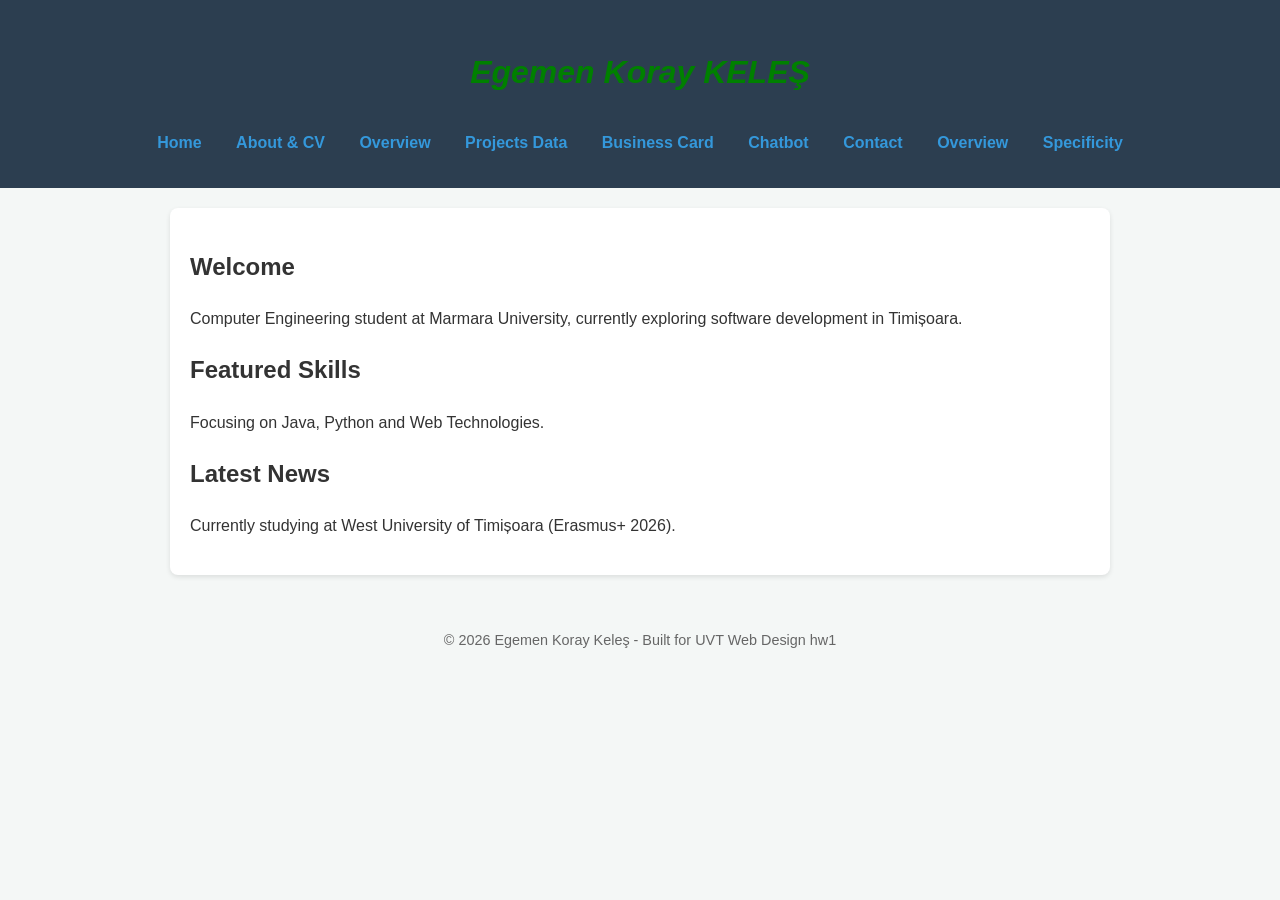
<file: index.html>
<!DOCTYPE html>
<html lang="en">
<head>
    <meta charset="UTF-8">
    <meta name="viewport" content="width=device-width, initial-scale=1.0">
    <title>Egemen Koray KELEŞ | Portfolio</title>
    <link rel="stylesheet" href="style.css">
</head>
<body>
<a href="#main-content" class="skip-link">Skip to main content</a>

<header>
    <h1>Egemen Koray KELEŞ</h1>
      <nav>
        <ul>
          <li><a href="index.html">Home</a></li>
          <li><a href="about.html">About & CV</a></li>
          <li><a href="overview.html">Overview</a></li> <li><a href="projects.html">Projects Data</a></li>
          <li><a href="card.html">Business Card</a></li> <li><a href="chatbot.html">Chatbot</a></li> <li><a href="contact.html">Contact</a></li>
          <li><a href="specificity.html">Overview</a></li> <li><a href="specificity.html">Specificity</a></li>
        </ul>
      </nav>
</header>

<main id="main-content">
    <section>
        <h2>Welcome</h2>
        <p>Computer Engineering student at Marmara University, currently exploring software development in Timișoara.</p>
    </section>

    <section>
        <h2>Featured Skills</h2>
        <p>Focusing on Java, Python and Web Technologies.</p>
    </section>

    <section>
        <h2>Latest News</h2>
        <p>Currently studying at West University of Timișoara (Erasmus+ 2026).</p>
    </section>
</main>

<footer>
    <p>&copy; 2026 Egemen Koray Keleş - Built for UVT Web Design hw1</p>
</footer>
</body>
</html>
</file>
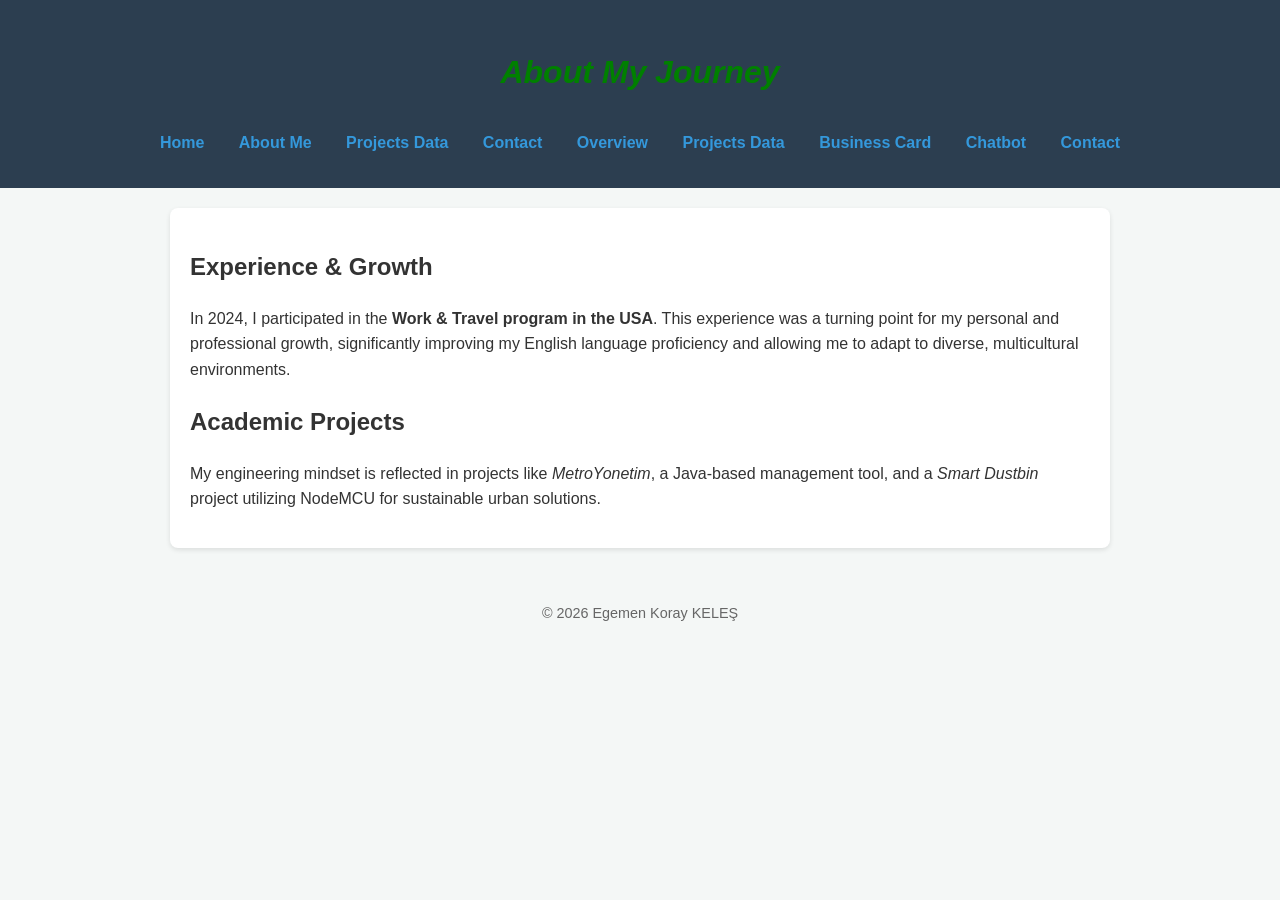
<file: about.html>
<!DOCTYPE html>
<html lang="en">
<head>
  <meta charset="UTF-8">
  <meta name="viewport" content="width=device-width, initial-scale=1.0">
  <title>About Me | Egemen Koray Keleş</title>
  <link rel="stylesheet" href="style.css">
</head>
<body>
<a href="#main-content" class="skip-link">Skip to main content</a>
<header>
  <h1>About My Journey</h1>
  <nav>
    <ul>
      <li><a href="index.html">Home</a></li>
      <li><a href="about.html">About Me</a></li>
      <li><a href="projects.html">Projects Data</a></li>
      <li><a href="contact.html">Contact</a></li>
      <li><a href="overview.html">Overview</a></li> <li><a href="projects.html">Projects Data</a></li>
      <li><a href="card.html">Business Card</a></li> <li><a href="chatbot.html">Chatbot</a></li> <li><a href="contact.html">Contact</a></li>
    </ul>
  </nav>
</header>

<main id="main-content">
  <section>
    <h2>Experience & Growth</h2>
    <p>In 2024, I participated in the <strong>Work & Travel program in the USA</strong>. This experience was a turning point for my personal and professional growth, significantly improving my English language proficiency and allowing me to adapt to diverse, multicultural environments.</p>
  </section>
  <section>
    <h2>Academic Projects</h2>
    <p>My engineering mindset is reflected in projects like <em>MetroYonetim</em>, a Java-based management tool, and a <em>Smart Dustbin</em> project utilizing NodeMCU for sustainable urban solutions.</p>
  </section>
</main>

<footer>
  <p>&copy; 2026 Egemen Koray KELEŞ</p>
</footer>
</body>
</html>
</file>
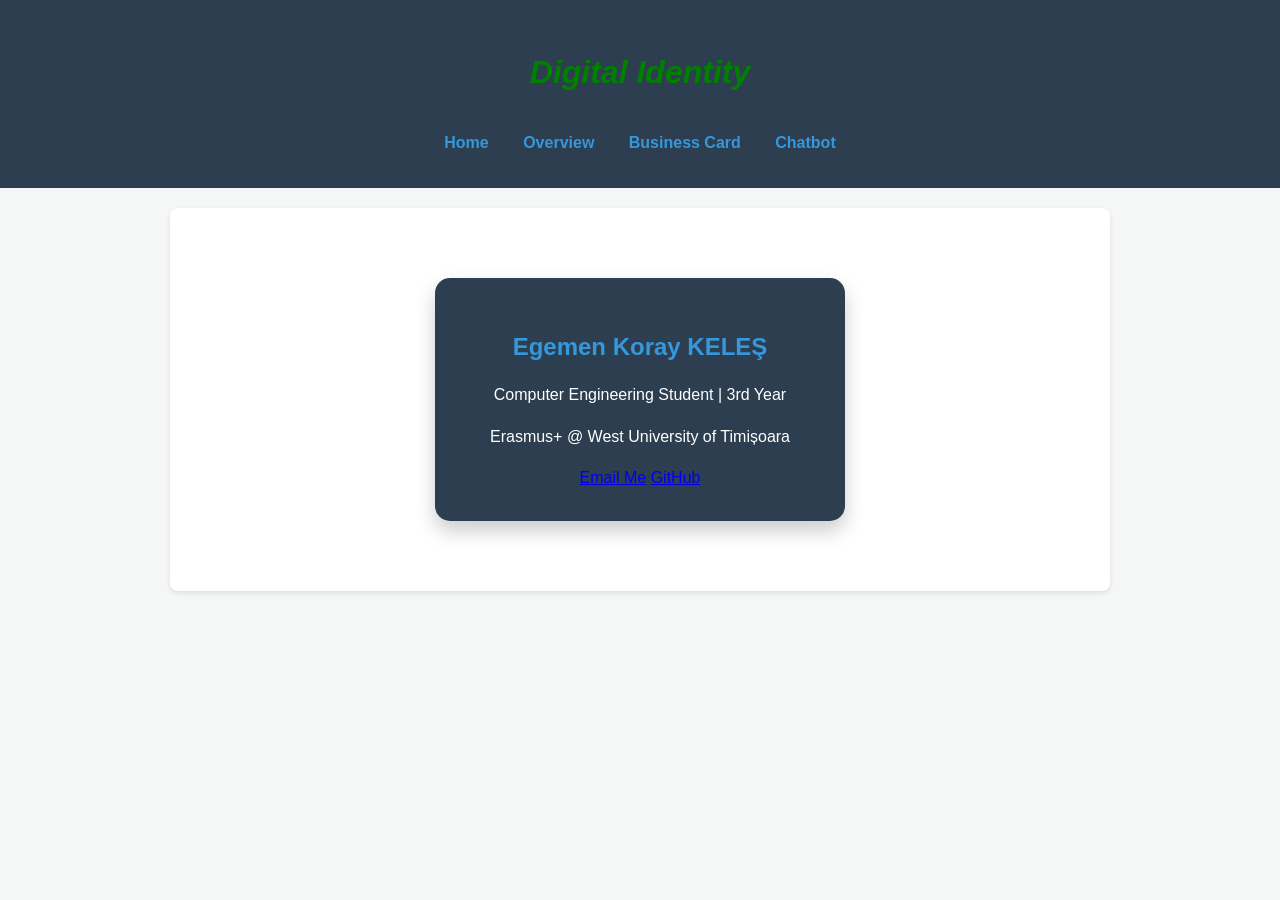
<file: card.html>
<!DOCTYPE html>
<html lang="en">
<head>
  <meta charset="UTF-8">
  <title>Business Card | Egemen Koray Keleş</title>
  <link rel="stylesheet" href="style.css">
  <link rel="stylesheet" href="card.css">
</head>
<body>
<header>
  <h1>Digital Identity</h1>
  <nav>
    <ul>
      <li><a href="index.html">Home</a></li>
      <li><a href="overview.html">Overview</a></li>
      <li><a href="card.html">Business Card</a></li>
      <li><a href="chatbot.html">Chatbot</a></li>
    </ul>
  </nav>
</header>
<main>
  <div class="card-container">
    <div id="my-card" class="business-card">
      <h2>Egemen Koray KELEŞ</h2>
      <p>Computer Engineering Student | 3rd Year</p>
      <p>Erasmus+ @ West University of Timișoara</p>
      <div class="card-links">
        <a href="mailto:egemenkoray05@gmail.com">Email Me</a>
        <a href="https://github.com/egemenkhorais" target="_blank">GitHub</a>
      </div>
    </div>
  </div>
</main>
</body>
</html>
</file>
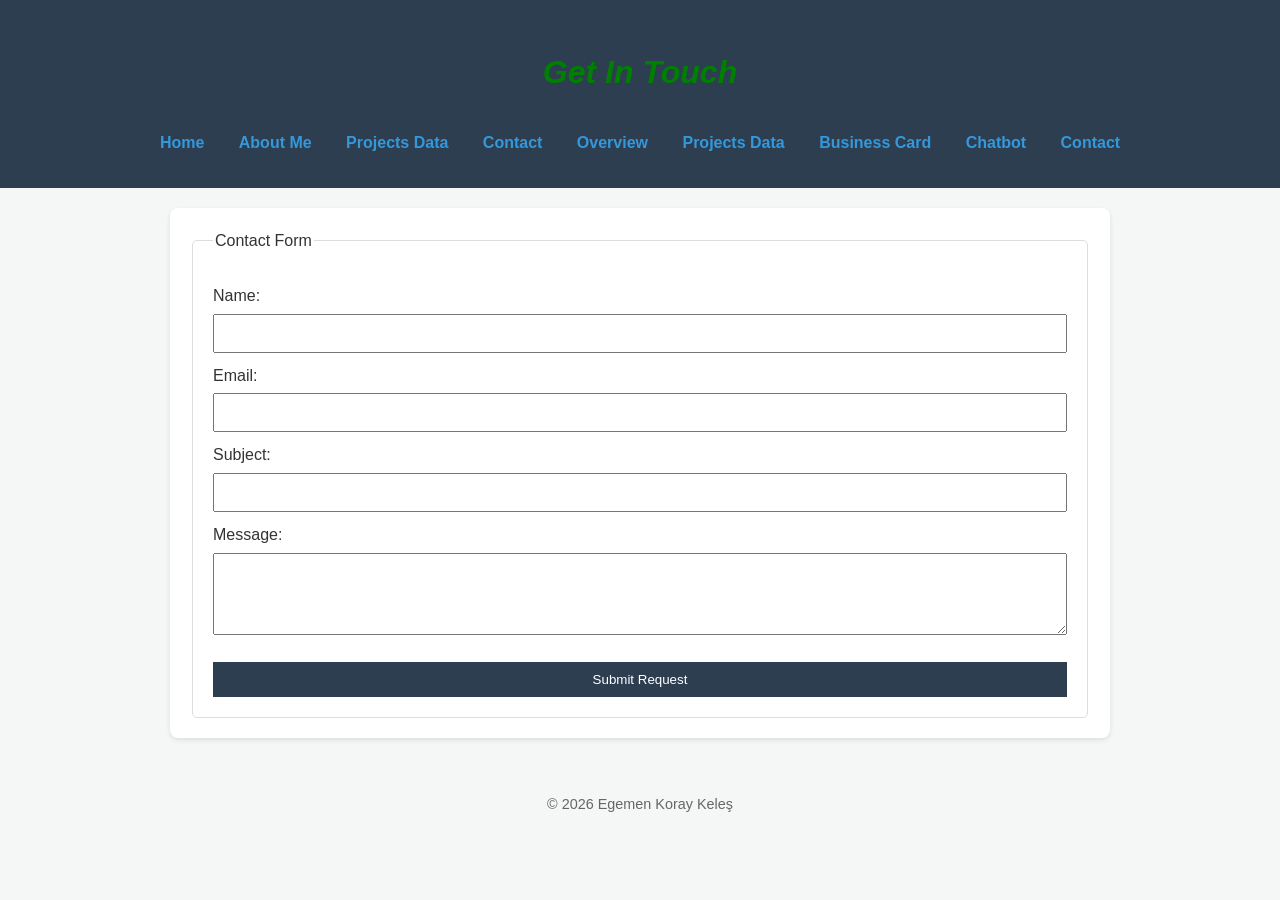
<file: contact.html>
<!DOCTYPE html>
<html lang="en">
<head>
  <meta charset="UTF-8">
  <meta name="viewport" content="width=device-width, initial-scale=1.0">
  <title>Contact | Egemen Koray Keleş</title>
  <link rel="stylesheet" href="style.css">
</head>
<body>
<a href="#main-content" class="skip-link">Skip to main content</a>
<header>
  <h1>Get In Touch</h1>
  <nav>
    <ul>
      <li><a href="index.html">Home</a></li>
      <li><a href="about.html">About Me</a></li>
      <li><a href="projects.html">Projects Data</a></li>
      <li><a href="contact.html">Contact</a></li>
      <li><a href="overview.html">Overview</a></li> <li><a href="projects.html">Projects Data</a></li>
      <li><a href="card.html">Business Card</a></li> <li><a href="chatbot.html">Chatbot</a></li> <li><a href="contact.html">Contact</a></li>
    </ul>
  </nav>
</header>

<main id="main-content">
  <form action="#" method="post">
    <fieldset>
      <legend>Contact Form</legend>

      <label for="name">Name:</label>
      <input type="text" id="name" name="name" required>

      <label for="email">Email:</label>
      <input type="email" id="email" name="email" required>

      <label for="subject">Subject:</label>
      <input type="text" id="subject" name="subject">

      <label for="message">Message:</label>
      <textarea id="message" name="message" rows="4" required></textarea>

      <button type="submit">Submit Request</button>
    </fieldset>
  </form>
</main>

<footer>
  <p>&copy; 2026 Egemen Koray Keleş</p>
</footer>
</body>
</html>
</file>
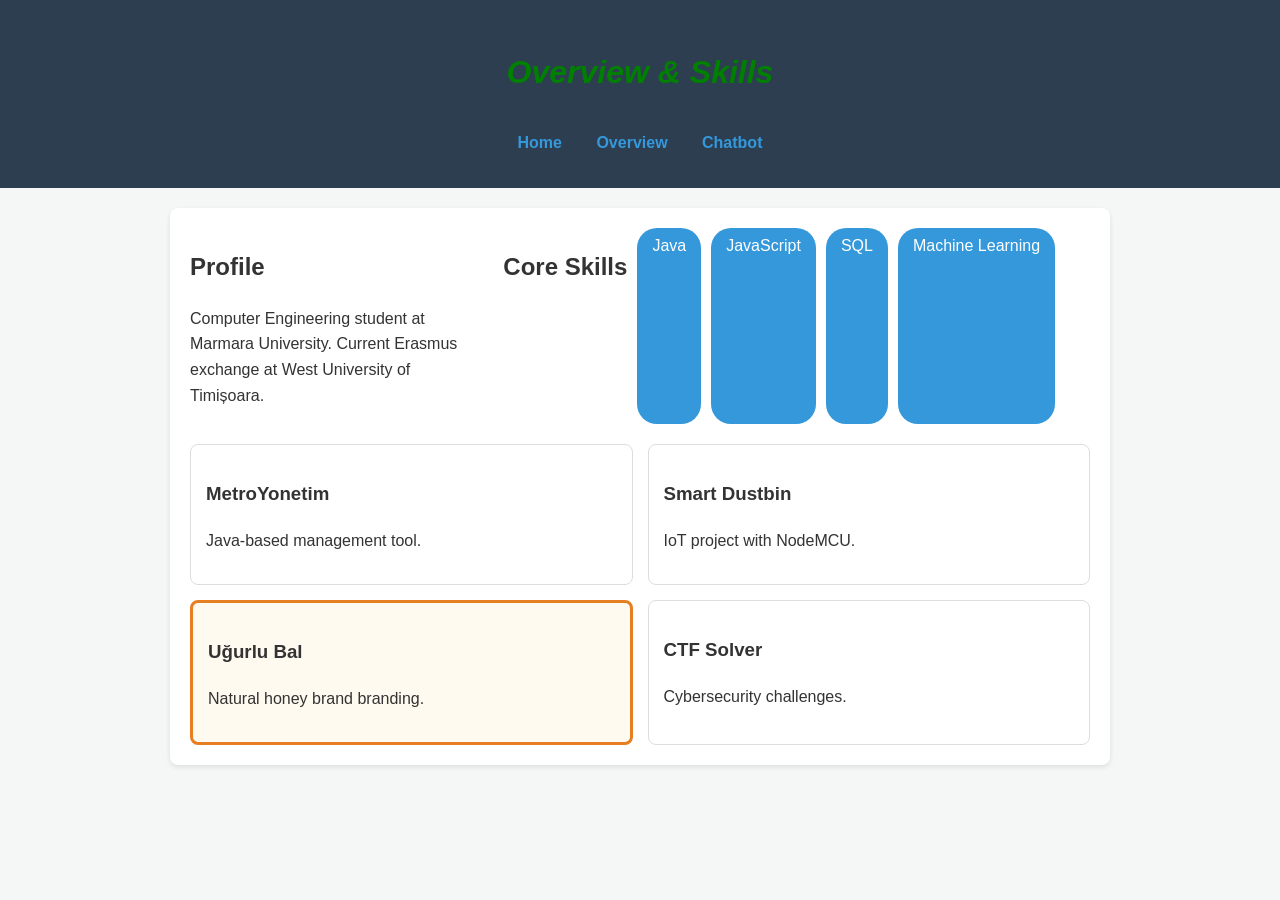
<file: overview.html>
<!DOCTYPE html>
<html lang="en">
<head>
  <meta charset="UTF-8">
  <meta name="viewport" content="width=device-width, initial-scale=1.0">
  <title>Portfolio Overview</title>
  <link rel="stylesheet" href="style.css">
  <style>
    /* Internal CSS Demonstration */
    .highlight-card { border: 3px solid #e67e22 !important; background-color: #fffaf0; }
  </style>
</head>
<body>
<header>
  <h1>Overview & Skills</h1>
  <nav><ul>
    <li><a href="index.html">Home</a></li>
    <li><a href="overview.html">Overview</a></li>
    <li><a href="chatbot.html">Chatbot</a></li>
  </ul></nav>
</header>

<main class="grid-container">
  <section class="profile-summary">
    <h2>Profile</h2>
    <p>Computer Engineering student at Marmara University. Current Erasmus exchange at West University of Timișoara.</p>
  </section>

  <section class="skills-flex">
    <h2>Core Skills</h2>
    <div class="skill-tag">Java</div>
    <div class="skill-tag">JavaScript</div>
    <div class="skill-tag">SQL</div>
    <div class="skill-tag">Machine Learning</div>
  </section>

  <section class="projects-grid">
    <div class="card"><h3>MetroYonetim</h3><p>Java-based management tool.</p></div>
    <div class="card"><h3>Smart Dustbin</h3><p>IoT project with NodeMCU.</p></div>
    <div class="card highlight-card"><h3>Uğurlu Bal</h3><p>Natural honey brand branding.</p></div>
    <div class="card"><h3>CTF Solver</h3><p>Cybersecurity challenges.</p></div>
  </section>
</main>
</body>
</html>
</file>
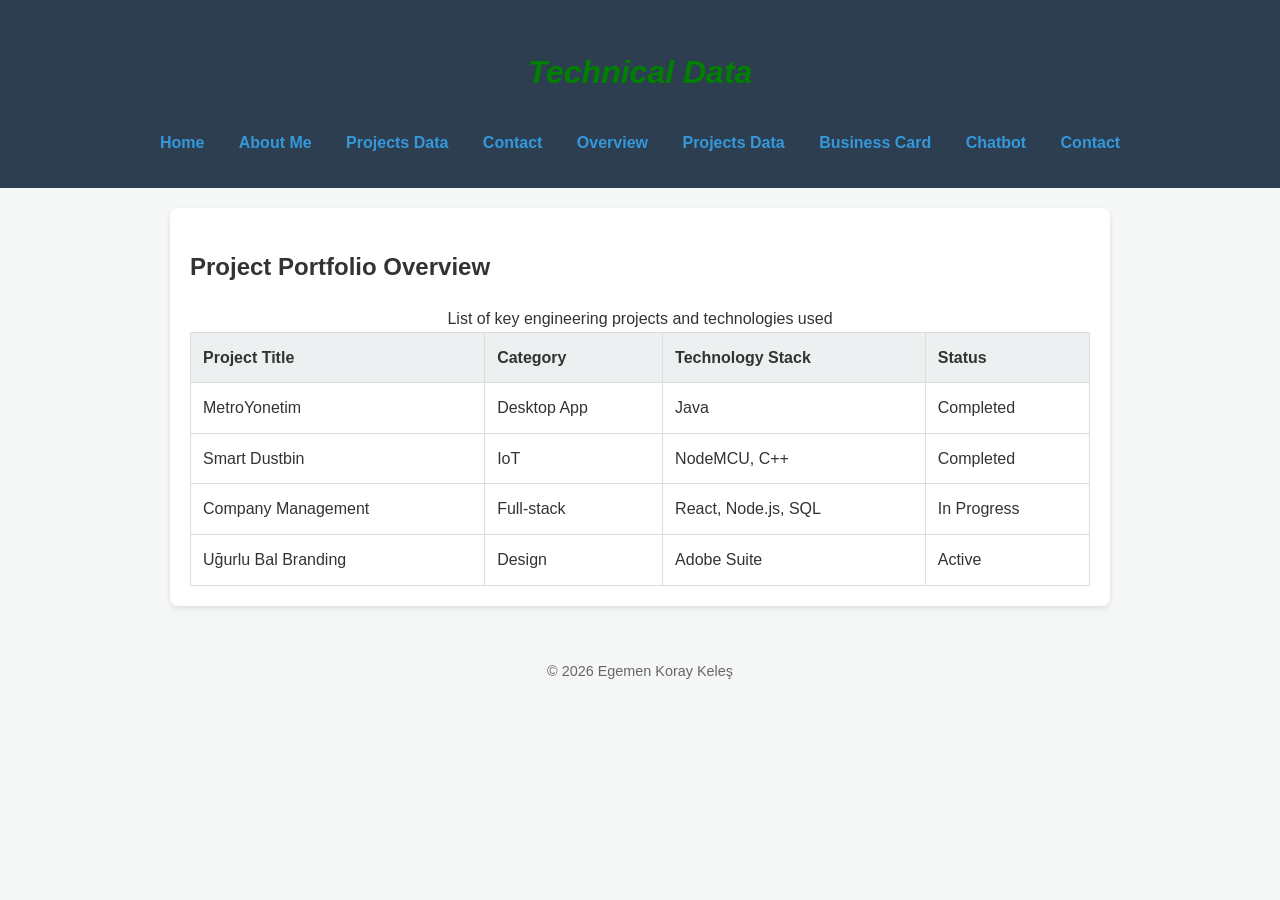
<file: projects.html>
<!DOCTYPE html>
<html lang="en">
<head>
  <meta charset="UTF-8">
  <meta name="viewport" content="width=device-width, initial-scale=1.0">
  <title>Projects Data | Egemen Koray Keleş</title>
  <link rel="stylesheet" href="style.css">
</head>
<body>
<a href="#main-content" class="skip-link">Skip to main content</a>
<header>
  <h1>Technical Data</h1>
  <nav>
    <ul>
      <li><a href="index.html">Home</a></li>
      <li><a href="about.html">About Me</a></li>
      <li><a href="projects.html">Projects Data</a></li>
      <li><a href="contact.html">Contact</a></li>
      <li><a href="overview.html">Overview</a></li> <li><a href="projects.html">Projects Data</a></li>
      <li><a href="card.html">Business Card</a></li> <li><a href="chatbot.html">Chatbot</a></li> <li><a href="contact.html">Contact</a></li>
    </ul>
  </nav>
</header>

<main id="main-content">
  <h2>Project Portfolio Overview</h2>
  <table>
    <caption>List of key engineering projects and technologies used</caption>
    <thead>
    <tr>
      <th scope="col">Project Title</th>
      <th scope="col">Category</th>
      <th scope="col">Technology Stack</th>
      <th scope="col">Status</th>
    </tr>
    </thead>
    <tbody>
    <tr>
      <td>MetroYonetim</td>
      <td>Desktop App</td>
      <td>Java</td>
      <td>Completed</td>
    </tr>
    <tr>
      <td>Smart Dustbin</td>
      <td>IoT</td>
      <td>NodeMCU, C++</td>
      <td>Completed</td>
    </tr>
    <tr>
      <td>Company Management</td>
      <td>Full-stack</td>
      <td>React, Node.js, SQL</td>
      <td>In Progress</td>
    </tr>
    <tr>
      <td>Uğurlu Bal Branding</td>
      <td>Design</td>
      <td>Adobe Suite</td>
      <td>Active</td>
    </tr>
    </tbody>
  </table>
</main>

<footer>
  <p>&copy; 2026 Egemen Koray Keleş</p>
</footer>
</body>
</html>
</file>
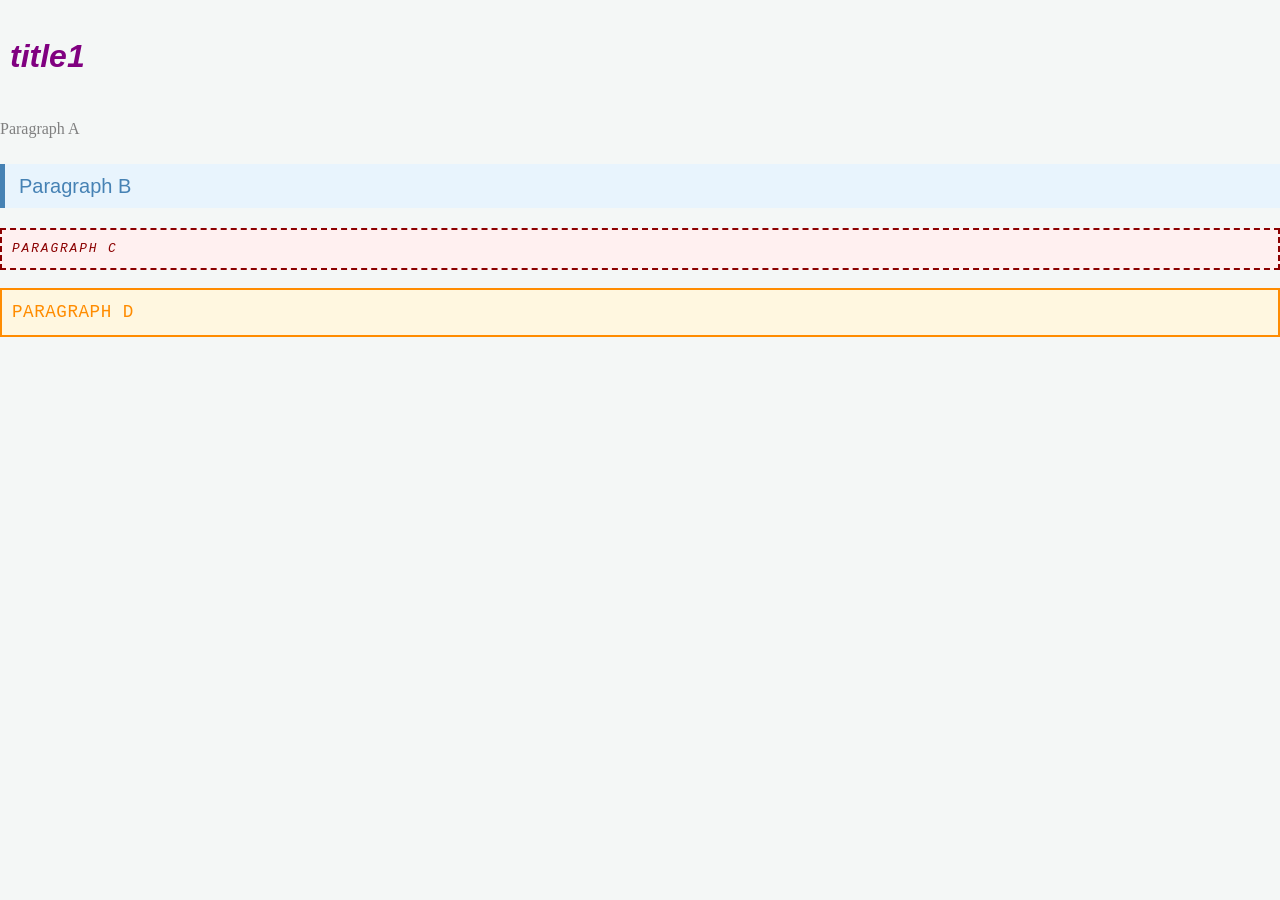
<file: specificity.html>
<!DOCTYPE html>
<html lang="en">
<head>
  <meta charset="UTF-8">
  <title>Specificity Game</title>
  <link rel="stylesheet" href="style.css">

  <style>
    /* Question 3: Internal CSS for h1 */
    h1 {
      color: purple; /* This color will override the external CSS if placed after it, or due to cascade */
    }

    /* Original Lab 4 Code Below */
    p {
      color: gray;
      font-size: 1rem;
      font-family: Georgia, serif;
      line-height: 1.4;
      padding: 4px 0;
    }

    .info {
      color: steelblue;
      font-size: 1.25rem;
      background-color: #e8f4fd;
      padding: 8px 14px;
      border-left: 5px solid steelblue;
      font-family: Arial, sans-serif;
    }

    #warning {
      color: darkred;
      font-size: 0.8rem;
      font-style: italic;
      text-transform: uppercase;
      letter-spacing: 0.15em;
      border: 2px dashed darkred;
      padding: 10px;
      background-color: #fff0f0;
      font-family: 'Courier New', monospace;
    }

    #warning.info {
      color: darkorange;
      background-color: #fff7e0;
      border: 2px solid darkorange;
      font-size: 1.1rem;
      font-style: normal;
      letter-spacing: 0.03em;
    }
  </style>
</head>
<body>
<h1>title1</h1>

<p>Paragraph A</p>

<p class="info">Paragraph B</p>

<p id="warning">Paragraph C</p>

<p class="info" id="warning">Paragraph D</p>

</body>
</html>
</file>
<file: style.css>
/* Core Styling */
body {
  font-family: 'Segoe UI', Arial, sans-serif;
  line-height: 1.6;
  margin: 0;
  padding: 0;
  background-color: #f4f7f6;
  color: #333;
}

/* Accessibility: Skip Link */
.skip-link {
  position: absolute;
  top: -40px;
  left: 0;
  background: #2c3e50;
  color: white;
  padding: 8px;
  z-index: 100;
  transition: top 0.3s;
}
.skip-link:focus {
  top: 0;
}

/* Landmarks */
header {
  background: #2c3e50;
  color: white;
  padding: 1rem 0;
  text-align: center;
}

nav ul {
  list-style: none;
  padding: 0;
}

nav ul li {
  display: inline;
  margin: 0 15px;
}

nav a {
  color: #3498db;
  text-decoration: none;
  font-weight: bold;
}

main {
  max-width: 900px;
  margin: 20px auto;
  padding: 20px;
  background: white;
  border-radius: 8px;
  box-shadow: 0 2px 5px rgba(0,0,0,0.1);
}

/* Table Styling */
table {
  width: 100%;
  border-collapse: collapse;
  margin-top: 20px;
}

th, td {
  border: 1px solid #ddd;
  padding: 12px;
  text-align: left;
}

th {
  background-color: #ecf0f1;
}

/* Form Styling */
fieldset {
  border: 1px solid #ddd;
  padding: 20px;
  border-radius: 5px;
}

label {
  display: block;
  margin-top: 10px;
}

input, textarea, button {
  width: 100%;
  padding: 10px;
  margin-top: 5px;
  box-sizing: border-box;
}

button {
  background: #2c3e50;
  color: white;
  border: none;
  cursor: pointer;
  margin-top: 20px;
}

footer {
  text-align: center;
  padding: 20px;
  font-size: 0.9rem;
  color: #666;
}

.grid-container {
  display: grid;
  grid-template-columns: 1fr 2fr;
  gap: 20px;
}
.skills-flex {
  display: flex;
  flex-wrap: wrap;
  gap: 10px;
}
.skill-tag {
  background: #3498db;
  color: white;
  padding: 5px 15px;
  border-radius: 20px;
}
.projects-grid {
  display: grid;
  grid-template-columns: repeat(2, 1fr);
  gap: 15px;
  grid-column: 1 / -1;
}
.card { padding: 15px; border: 1px solid #ddd; border-radius: 8px; }

/* Media Query for Mobile */
@media (max-width: 600px) {
  .grid-container, .projects-grid {
    grid-template-columns: 1fr;
  }
}

h1 {
  color: green;
  font-style: italic;
  padding: 10px;
}
</file>
<file: card.css>
.card-container {
  display: flex;
  justify-content: center;
  padding: 50px;
}
.business-card {
  background: #2c3e50;
  color: white;
  padding: 30px;
  border-radius: 15px;
  width: 350px;
  text-align: center;
  box-shadow: 0 10px 20px rgba(0,0,0,0.2);
}
#my-card h2 { color: #3498db; margin-bottom: 5px; }
</file>
